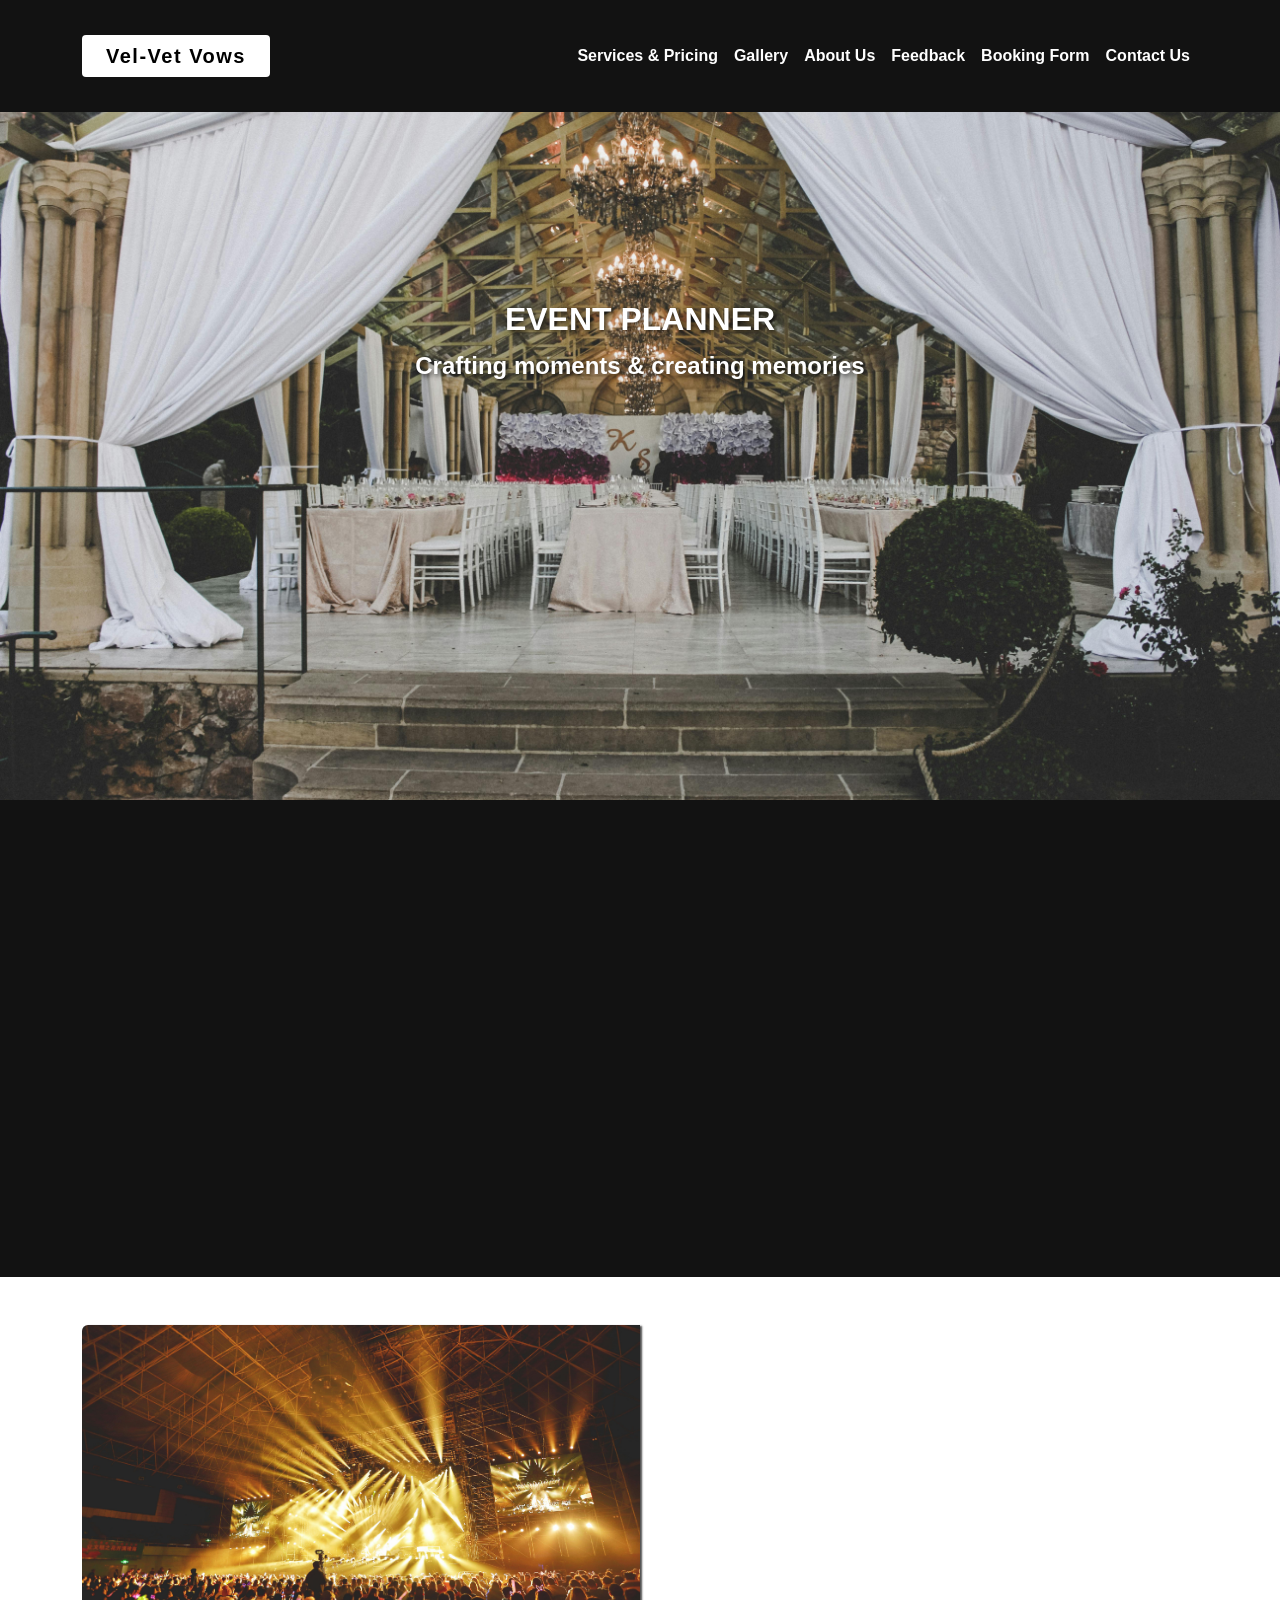
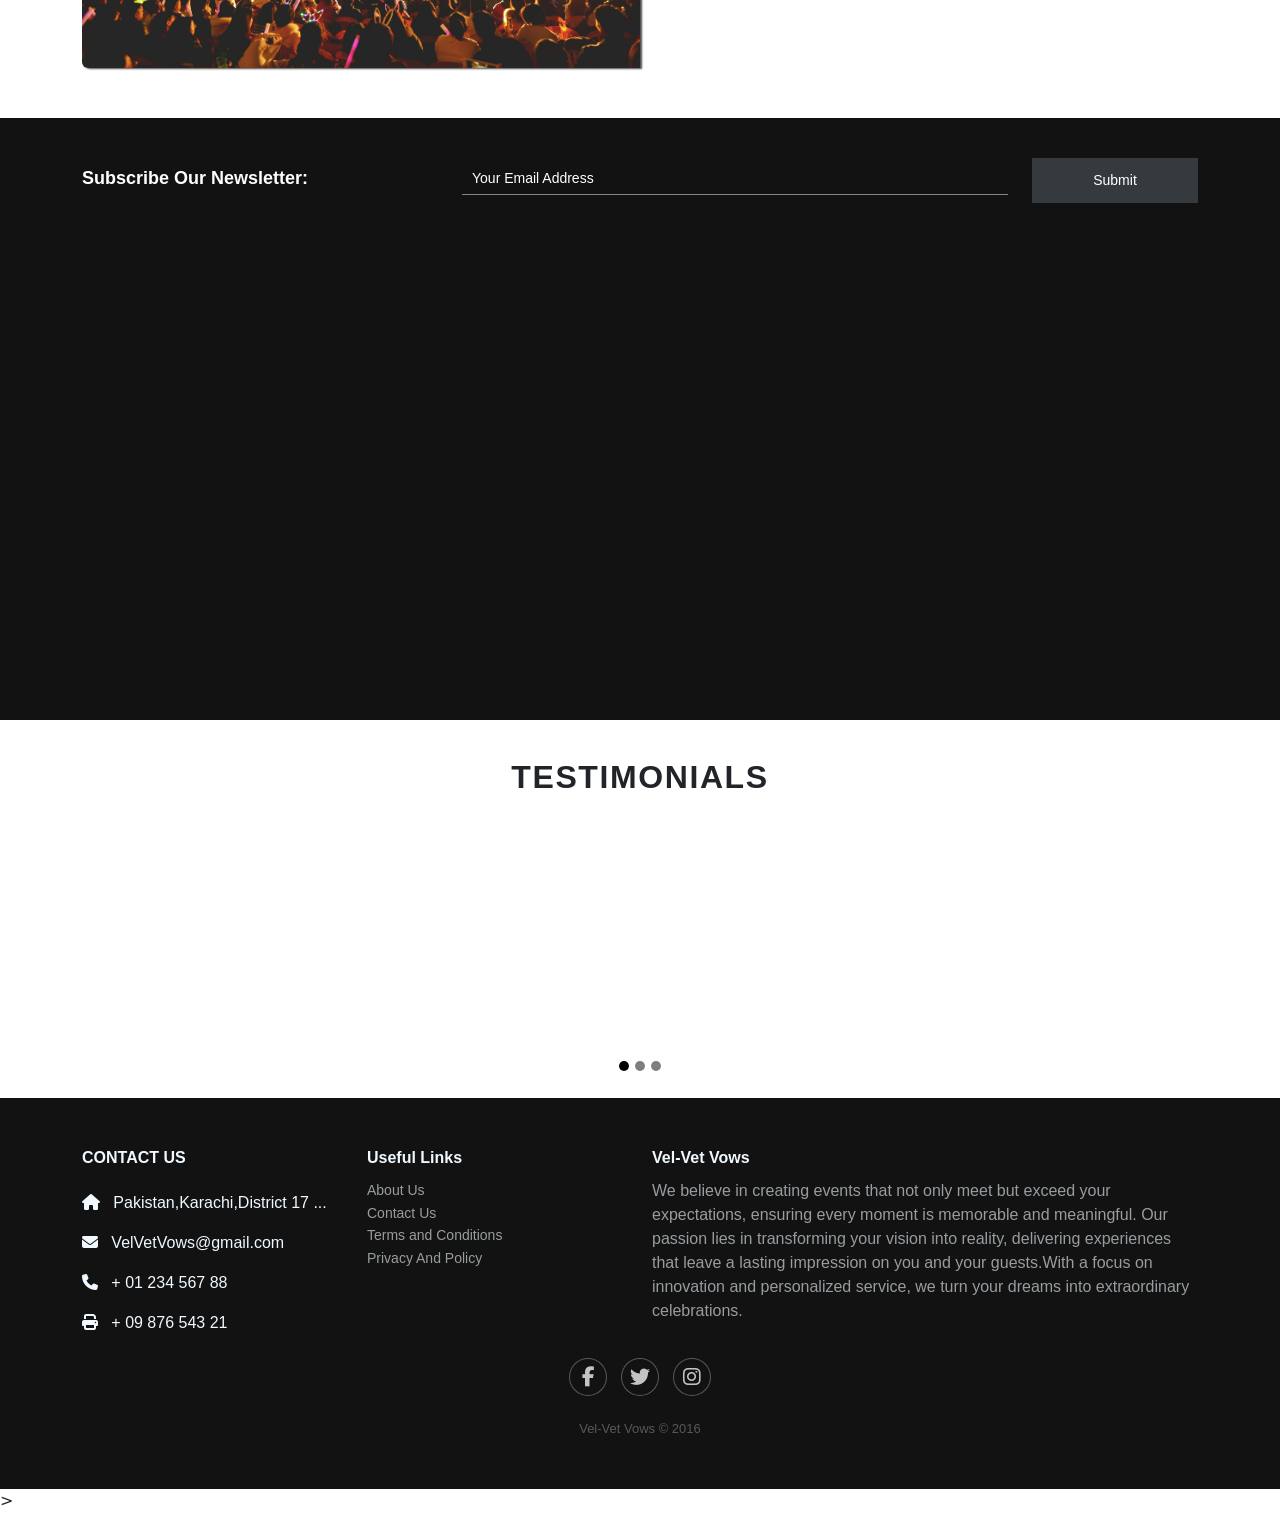
<file: index.html>
<!DOCTYPE html>
<html lang="en">
  <head>
    <meta charset="UTF-8" />
    <meta name="viewport" content="width=device-width, initial-scale=1.0" />
    <title>Event Management Website</title>
    <link
      href="https://cdn.jsdelivr.net/npm/bootstrap@5.3.0-alpha3/dist/css/bootstrap.min.css"
      rel="stylesheet"
    />
    <link
      rel="stylesheet"
      href="https://cdnjs.cloudflare.com/ajax/libs/font-awesome/6.7.2/css/all.min.css"
      integrity="sha512-Evv84Mr4kqVGRNSgIGL/F/aIDqQb7xQ2vcrdIwxfjThSH8CSR7PBEakCr51Ck+w+/U6swU2Im1vVX0SVk9ABhg=="
      crossorigin="anonymous"
      referrerpolicy="no-referrer"
    />
    <link href="https://unpkg.com/aos@2.3.1/dist/aos.css" rel="stylesheet" />
    <link rel="stylesheet" href="./index.css" />
  </head>
  <body>
    <!-- Navbar -->
    <nav class="navbar navbar-expand-lg fixed-top navbar-dark" style="background-color: #121212;">
      <div class="container">
        <a class="navbar-brand" href="/index.html">
          <div class="logo">Vel-Vet Vows</div>
        </a>
        <button
          class="navbar-toggler"
          type="button"
          data-bs-toggle="collapse"
          data-bs-target="#navbarNav"
          aria-controls="navbarNav"
          aria-expanded="false"
          aria-label="Toggle navigation"
        >
          <span class="navbar-toggler-icon"></span>
        </button>
        <div class="collapse navbar-collapse" id="navbarNav">
          <ul class="navbar-nav ms-auto">
            <li class="nav-item">
              <a class="nav-link" href="/Pages/service.html">Services & Pricing</a>
            </li>
            <li class="nav-item">
              <a class="nav-link" href="/Pages/gallery.html">Gallery</a>
            </li>
            <li>
              <a class="nav-link" href="/Pages/aboutus.html">About Us</a>
            </li>
            <li class="nav-item">
              <a class="nav-link" href="/Pages/feedback.html">Feedback</a>
            </li>
            <li class="nav-item">
              <a class="nav-link" href="/Pages/booking_form.html">Booking Form</a>
            </li>
            <li class="nav-item">
              <a class="nav-link" href="/Pages/contact.html">Contact Us</a>
            </li>
          </ul>
        </div>
      </div>
    </nav>
    
    <!-- Navbar -->
    <!-- Hero Section -->
    <div class="hero-section">
      <h1>EVENT PLANNER</h1>
      <p>Crafting moments & creating memories</p>
    </div>
    <!-- Hero Section -->
    <!-- Event Section -->
    <div class="event-section">
      <div class="container">
        <div class="row">
          <div data-aos="fade-up" data-aos-duration="2000" class="col-12">
            <h1 class="event-title">Don't Miss The Opportunity</h1>
            <p class="event-description">
              Explore the highlights of our spectacular events through our
              gallery. From breathtaking decor to <br />
              unforgettable moments, witness the creativity, passion, <br />
              and perfection we bring to every occasion. Let these glimpses
              inspire your next extraordinary celebration.
            </p>
            <a href="./Pages/gallery.html" class="btn event-button rounded-0"
              >Gallery</a
            >
          </div>
        </div>
      </div>
    </div>
    <!-- Event Section -->
    <!-- About Us -->
    <div class="container">
      <div class="card mb-3" style="max-width: 100%; border: 0px">
        <div class="row g-0">
          <div class="col-lg-6 col-md-12 col-12 gy-5">
            <img
              style="box-shadow: 2px 1px 2px rgba(0, 0, 0, 0.7)"
              src="./Pictures/pexels-teddy-2263410.jpg"
              class="img-fluid rounded-start"
              alt="..."
            />
          </div>
          <div
            data-aos="fade-up"
            data-aos-duration="2000"
            class="col-lg-6 col-md-12 col-12 gy-4"
          >
            <div class="card-body abouttext1">
              <h2 class="card-title" style="text-align: center; color: black">
                <b>Vel-Vet Vows</b>
              </h2>
              <p class="card-text" style="text-align: center; color: black">
                At Vel-Vet Vows, we are dedicated to making exceptional events
                accessible to everyone. Our mission is to help people celebrate
                their passions, no matter the occasion, location, or scale. We
                aim to redefine the traditional approach to event planning,
                bringing together elements of creativity, quality, and seamless
                execution. From intimate gatherings to grand celebrations, we
                focus on comfort, convenience, and the unique vision of every
                client.
                <a href="./Pages/aboutus.html" class="btn btn-dark aboutbtn1"
                  >READ MORE</a
                >
              </p>
            </div>
          </div>
        </div>
      </div>
    </div>
    <!-- About Us -->
    <!--  Subscribe  -->
    <div style="margin-top: 50px" class="subscribe">
      <div class="container">
        <div class="row">
          <div class="col-lg-4">
            <h4>Subscribe Our Newsletter:</h4>
          </div>
          <div class="col-lg-8">
            <form id="subscribe" action="" method="get">
              <div class="row">
                <div class="col-lg-9">
                  <fieldset style="color: black">
                    <input
                      name="email"
                      type="text"
                      id="email"
                      pattern="[^ @]*@[^ @]*"
                      placeholder="Your Email Address"
                      required=""
                    />
                  </fieldset>
                </div>
                <div class="col-lg-3">
                  <fieldset>
                    <button
                      type="submit"
                      id="form-submit"
                      class="main-dark-button"
                    >
                      Submit
                    </button>
                  </fieldset>
                </div>
              </div>
            </form>
          </div>
        </div>
      </div>
    </div>
    <!--  Subscribe  -->
    <!-- team -->
    <!-- <section class="team-section">
      <div class="container-fluid">
        <div class="row text-center justify-content-center">
          
          <h1 style="font-weight: 700; word-spacing: 1.5px" class="mb-4">
            MEET THE TEAM
          </h1>
          <p style="font-weight: 500; font-size: 1.3rem" class="mb-5">
            Work hard, Have fun, No drama
          </p>
          <div
            data-aos="fade-left"
            data-aos-duration="2000"
            class="col-lg-2 col-md-6 col-12 team-member"
          >
            <img src="./Pictures/tahir4-1.jpg" alt="Muhammad Tahir" />
            <h5>Muhammad Tahir</h5>
            <p>Manager</p>
          </div>
          <div
            data-aos="fade-left"
            data-aos-duration="2000"
            class="col-lg-2 col-md-6 col-12 team-member"
          >
            <img src="./Pictures/2.jpg" alt="Wajeeha Batool" />
            <h5>Wajeeha Batool</h5>
            <p>Marketing Manager</p>
          </div>
          <div
            data-aos="fade-left"
            data-aos-duration="2000"
            class="col-lg-2 col-md-6 col-12 team-member"
          >
            <img src="./Pictures/3.jpg" alt="Mariam Sohail" />
            <h5>Mariam Sohail</h5>
            <p>Event Manager</p>
          </div>
          <div
            data-aos="fade-left"
            data-aos-duration="2000"
            class="col-lg-2 col-md-6 col-12 team-member"
          >
            <img src="./Pictures/farwa2-1-1-580x780.jpg" alt="Farwa Allee" />
            <h5>Farwa Allee</h5>
            <p>Wedding Planner</p>
          </div>
          <div class="col-4"></div>
        </div>
      </div>
    </section> -->

    <!-- team -->
    <!-- Services Section -->
    <div class="event-section">
      <div class="container">
        <div class="row">
          <div data-aos="fade-up" data-aos-duration="2000" class="col-12">
            <h1 class="event-title">Experience Perfection</h1>
            <p class="event-description">
              Discover the wide range of services we offer to make your events
              truly unforgettable. <br />
              From meticulous planning and stunning decor to gourmet catering
              and top-tier entertainment, <br />
              we tailor every detail to create a seamless and memorable
              experience for you and your guests.
            </p>
            <a href="./Pages/service.html" class="btn event-button rounded-0"
              >Services</a
            >
          </div>
        </div>
      </div>
    </div>
    <!-- Services Section -->
    <!-- Testimonials -->
    <div
      id="testimonialCarousel"
      class="carousel slide"
      data-bs-ride="carousel"
      data-bs-interval="3000"
    >
      <h3 class="testimonial-heading">TESTIMONIALS</h3>
      <div class="carousel-inner">
        <div class="carousel-item active">
          <div data-aos="fade-up" data-aos-duration="2000" class="testimonial">
            <p>
              "As an entrepreneur who has hosted many corporate events, I can
              confidently say Vel-vet Vows exceeded my expectations during my
              daughter’s engagement. Tahir Malik’s dedication and the team’s
              innovative ideas left everyone in awe. From the stunning stage to
              the perfect music selection, everything was on point."
            </p>
            <h5>SYED AZAM ABBAS</h5>
          </div>
        </div>
        <div class="carousel-item">
          <div data-aos="fade-up" data-aos-duration="2000" class="testimonial">
            <p>
              "I am a businessman by profession who is actively involved in
              politics. Tahir Malik at Vel-Vet Vows made my wedding event not
              only successful but also even memorable. I am glad I have a friend
              like him and I publicly endorse his company as the best event
              planning firm in Pakistan. They were superb in organizing the
              Mehndi ceremony."
            </p>
            <h5>ALI RAZA</h5>
          </div>
        </div>
        <div class="carousel-item">
          <div data-aos="fade-up" data-aos-duration="2000" class="testimonial">
            <p>
              "I am a doctor by profession and have attended countless events,
              but my son’s wedding, organized by Vel-vet Vows, stands out as
              exceptional. Tahir Malik and his team ensured every detail was
              flawless, from the decor to the catering. I’m grateful for their
              professionalism and creativity, which turned the event into a
              dream come true."
            </p>
            <h5>SARA KHAN</h5>
          </div>
        </div>
      </div>
      <div class="carousel-indicators">
        <button
          type="button"
          data-bs-target="#testimonialCarousel"
          data-bs-slide-to="0"
          class="active"
          aria-current="true"
          aria-label="Slide 1"
        ></button>
        <button
          type="button"
          data-bs-target="#testimonialCarousel"
          data-bs-slide-to="1"
          aria-label="Slide 2"
        ></button>
        <button
          type="button"
          data-bs-target="#testimonialCarousel"
          data-bs-slide-to="2"
          aria-label="Slide 3"
        ></button>
      </div>
    </div>
    <!-- Testimonials -->
    <!-- Footer Start -->
    <div class="footer-dark">
      <footer>
        <div class="container">
          <div class="row">
            <div class="col-sm-6 col-md-3 item">
              <h3 class="text-uppercase mb-4 font-weight-bold">Contact US</h3>
              <p>
                <i class="fas fa-home mr-3"></i> &nbsp;
                Pakistan,Karachi,District 17 ...
              </p>
              <p>
                <i class="fas fa-envelope mr-3"></i> &nbsp; VelVetVows@gmail.com
              </p>
              <p><i class="fas fa-phone mr-3"></i> &nbsp; + 01 234 567 88</p>
              <p><i class="fas fa-print mr-3"></i> &nbsp; + 09 876 543 21</p>
            </div>
            <div class="col-sm-6 col-md-3 item">
              <h3>Useful Links</h3>
              <ul>
                <li><a href="/Pages/aboutus.html">About Us</a></li>
                <li>
                  <a href="/Pages/contact.html">Contact Us</a>
                </li>
                <li><a href="#">Terms and Conditions</a></li>
                <li><a href="#">Privacy And Policy</a></li>
              </ul>
            </div>
            <div class="col-md-6 item text">
              <h3>Vel-Vet Vows</h3>
              <p>
                We believe in creating events that not only meet but exceed your
                expectations, ensuring every moment is memorable and meaningful.
                Our passion lies in transforming your vision into reality,
                delivering experiences that leave a lasting impression on you
                and your guests.With a focus on innovation and personalized
                service, we turn your dreams into extraordinary celebrations.
              </p>
            </div>
          </div>
          <div class="col item social">
            <a href="https://www.facebook.com/" target="_blank"
              ><i class="fab fa-facebook-f"></i></a
            ><a href="https://twitter.com/" target="_blank"
              ><i class="fab fa-twitter"></i></a
            ><a href="https://www.instagram.com/" target="_blank"
              ><i class="fab fa-instagram"></i
            ></a>
          </div>
          <p class="copyright">Vel-Vet Vows © 2016</p>
        </div>
      </footer>
    </div>
    <!-- Footer Start -->
    <script src="./index.js"></script>
    <script src="https://cdn.jsdelivr.net/npm/bootstrap@5.3.0-alpha1/dist/js/bootstrap.bundle.min.js"></script>
    >
    <script src="https://unpkg.com/aos@2.3.1/dist/aos.js"></script>
    <script>
      AOS.init();
    </script>
  </body>
</html>
</file>
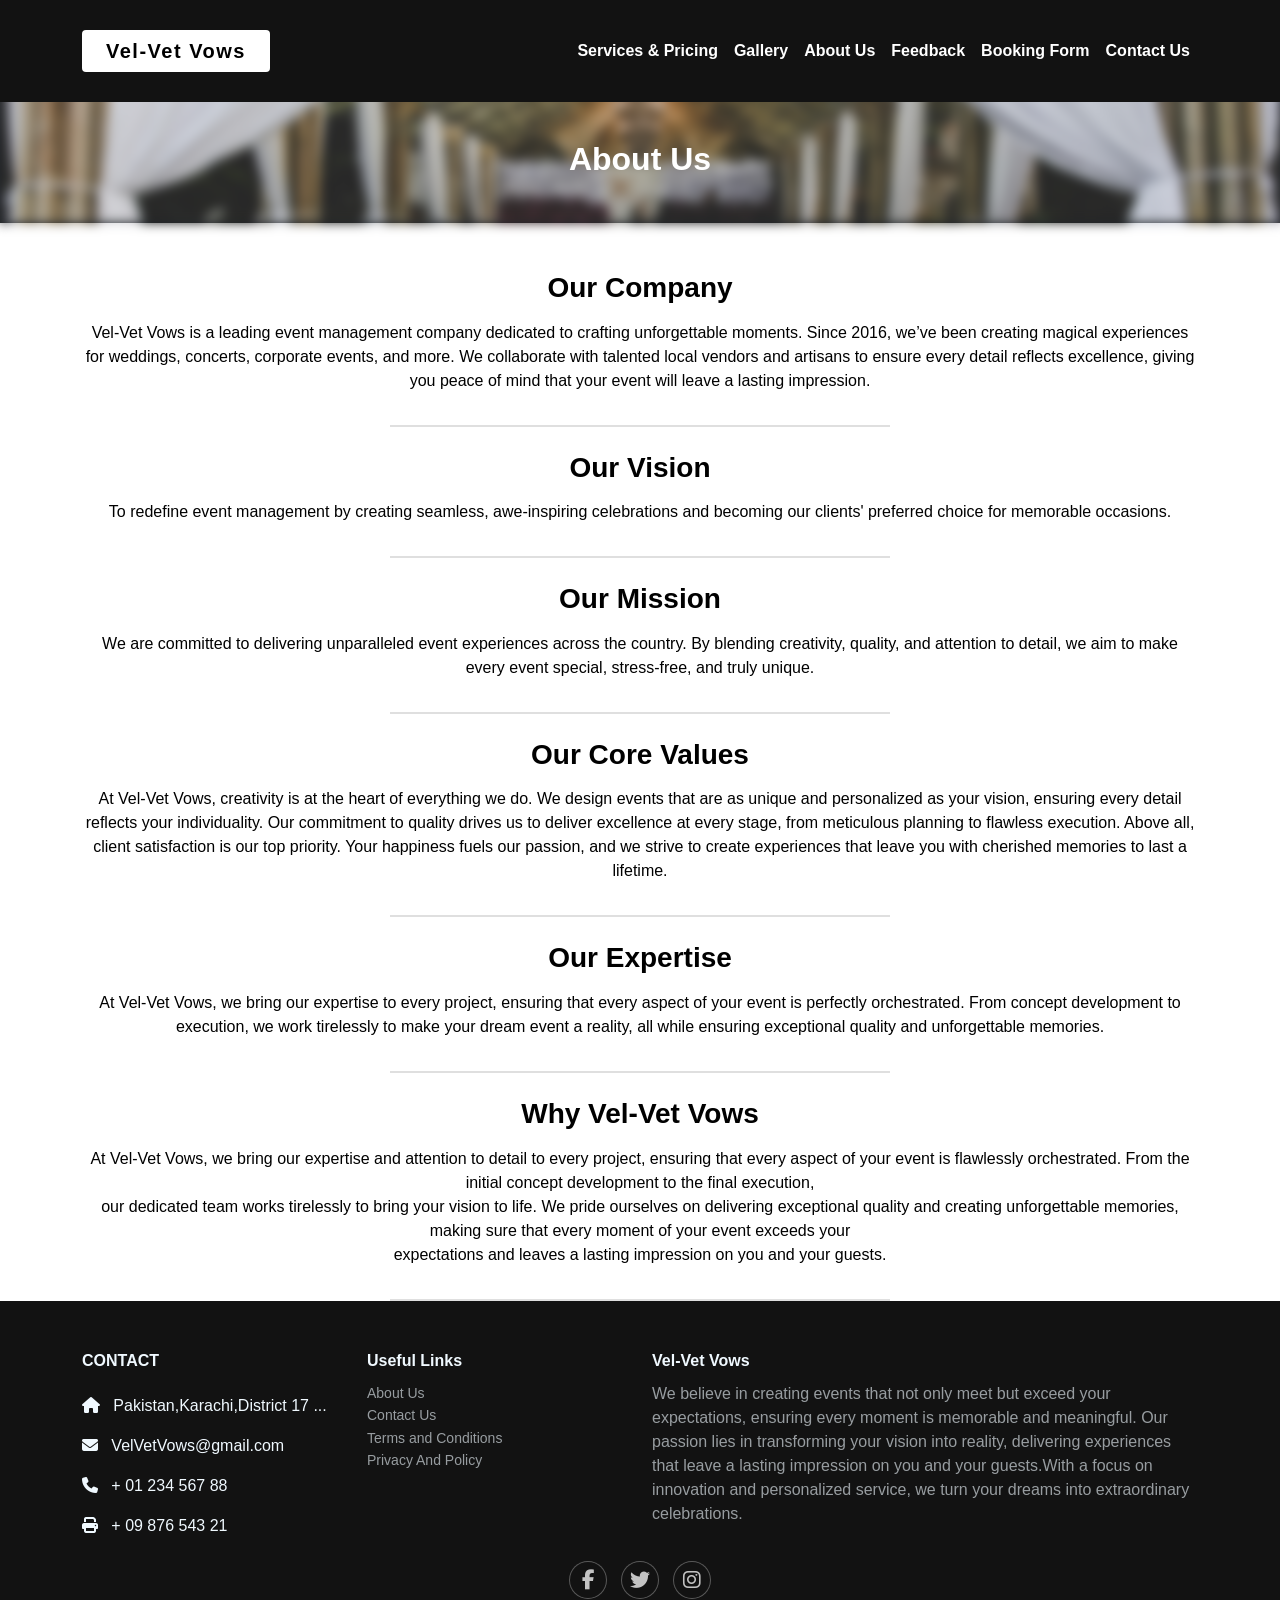
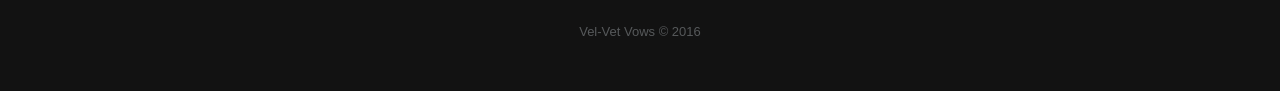
<file: Pages/aboutus.html>
<!DOCTYPE html>
<html lang="en">
  <head>
    <meta charset="UTF-8" />
    <meta name="viewport" content="width=device-width, initial-scale=1.0" />
    <title>Event Management Website</title>
    <link
      href="https://cdn.jsdelivr.net/npm/bootstrap@5.3.0-alpha3/dist/css/bootstrap.min.css"
      rel="stylesheet"
    />
    <link
      rel="stylesheet"
      href="https://cdnjs.cloudflare.com/ajax/libs/font-awesome/6.7.2/css/all.min.css"
      integrity="sha512-Evv84Mr4kqVGRNSgIGL/F/aIDqQb7xQ2vcrdIwxfjThSH8CSR7PBEakCr51Ck+w+/U6swU2Im1vVX0SVk9ABhg=="
      crossorigin="anonymous"
      referrerpolicy="no-referrer"
    />
    <link rel="stylesheet" href="/other_page_css/aboutus.css" />
  </head>
  <body>
    <!-- Navbar -->
    <nav class="navbar navbar-expand-lg fixed-top navbar-dark" style="background-color: #121212;">
      <div class="container">
        <a class="navbar-brand" href="/index.html">
          <div class="logo">Vel-Vet Vows</div>
        </a>
        <button
          class="navbar-toggler"
          type="button"
          data-bs-toggle="collapse"
          data-bs-target="#navbarNav"
          aria-controls="navbarNav"
          aria-expanded="false"
          aria-label="Toggle navigation"
        >
          <span class="navbar-toggler-icon"></span>
        </button>
        <div class="collapse navbar-collapse" id="navbarNav">
          <ul class="navbar-nav ms-auto">
            <li class="nav-item">
              <a class="nav-link" href="/Pages/service.html">Services & Pricing</a>
            </li>
            <li class="nav-item">
              <a class="nav-link" href="/Pages/gallery.html">Gallery</a>
            </li>
            <li class="nav-item">
              <a class="nav-link" href="/Pages/aboutus.html">About Us</a>
            </li>
            <li class="nav-item">
              <a class="nav-link" href="/Pages/feedback.html">Feedback</a>
            </li>
            <li class="nav-item">
              <a class="nav-link" href="/Pages/booking_form.html">Booking Form</a>
            </li>
            <li class="nav-item">
              <a class="nav-link" href="/Pages/contact.html">Contact Us</a>
            </li>
          </ul>
        </div>
      </div>
    </nav>
    
    <!---ABOUT HEADING AND BACKGROUND PIC START-->
    <div class="bg-dark text-white" style="margin-top: 73px">
      <img
        style="height: 150px; width: 100%; object-fit: cover; filter: blur(6px)"
        class="rounded-0"
        src="/Pictures/pexels-philpembani-2099021.jpg"
        alt="Card image"
      />
      <div class="card-img-overlay">
        <h2
          style="color: white; text-align: center; margin-top: 140px"
          class="card-title"
        >
          <b>About Us</b>
        </h2>
      </div>
    </div>
    <!---ABOUT HEADING AND BACKGROUND PIC END-->
    <!--CONTENT START-->
    <!-- 1 -->
    <div style="cursor: auto" class="container">
      <div class="row">
        <div class="col-12 gy-5" style="color: black; text-align: center">
          <h3><b>Our Company</b></h3>
        </div>
      </div>
      <div class="row">
        <div
          class="col-12 gy-2"
          style="color: black; text-align: center; font-size: 16px"
        >
          <p>
            Vel-Vet Vows is a leading event management company dedicated to
            crafting unforgettable moments. Since 2016, we’ve been creating
            magical experiences for weddings, concerts, corporate events, and
            more. We collaborate with talented local vendors and artisans to
            ensure every detail reflects excellence, giving you peace of mind
            that your event will leave a lasting impression.
          </p>
        </div>
      </div>
      <div class="container">
        <div class="row">
          <div class="col-12">
            <hr class="mt-3 bottomline1" />
          </div>
        </div>
      </div>
      <!-- 1 -->
      <!-- 2 -->
      <div class="row">
        <div class="col-12 gy-4" style="color: black; text-align: center">
          <h3><b>Our Vision</b></h3>
        </div>
      </div>
      <div class="row">
        <div
          class="col-12 gy-2"
          style="color: black; text-align: center; font-size: 16px"
        >
          <p>
            To redefine event management by creating seamless, awe-inspiring
            celebrations and becoming our clients' preferred choice for
            memorable occasions.
          </p>
        </div>
      </div>
      <div class="container">
        <div class="row">
          <div class="col-12">
            <hr class="mt-3 bottomline1" />
          </div>
        </div>
      </div>
      <!-- 2 -->
      <!-- 3 -->
      <div class="row">
        <div class="col-12 gy-4" style="color: black; text-align: center">
          <h3><b>Our Mission</b></h3>
        </div>
      </div>
      <div class="row">
        <div
          class="col-12 gy-2"
          style="color: black; text-align: center; font-size: 16px"
        >
          <p>
            We are committed to delivering unparalleled event experiences across
            the country. By blending creativity, quality, and attention to
            detail, we aim to make every event special, stress-free, and truly
            unique.
          </p>
        </div>
      </div>
      <div class="container">
        <div class="row">
          <div class="col-12">
            <hr class="mt-3 bottomline1" />
          </div>
        </div>
      </div>
      <!-- 3 -->
      <!-- 4 -->
      <div class="row">
        <div class="col-12 gy-4" style="color: black; text-align: center">
          <h3><b>Our Core Values</b></h3>
        </div>
      </div>
      <div class="row">
        <div
          class="col-12 gy-2"
          style="color: black; text-align: center; font-size: 16px"
        >
          <p>
            At Vel-Vet Vows, creativity is at the heart of everything we do. We
            design events that are as unique and personalized as your vision,
            ensuring every detail reflects your individuality. Our commitment to
            quality drives us to deliver excellence at every stage, from
            meticulous planning to flawless execution. Above all, client
            satisfaction is our top priority. Your happiness fuels our passion,
            and we strive to create experiences that leave you with cherished
            memories to last a lifetime.
          </p>
        </div>
      </div>
      <div class="container">
        <div class="row">
          <div class="col-12">
            <hr class="mt-3 bottomline1" />
          </div>
        </div>
      </div>
      <!-- 4 -->
      <div class="row">
        <div class="col-12 gy-4" style="color: black; text-align: center">
          <h3><b>Our Expertise</b></h3>
        </div>
      </div>
      <div class="row">
        <div
          class="col-12 gy-2"
          style="color: black; text-align: center; font-size: 16px"
        >
          <p>
            At Vel-Vet Vows, we bring our expertise to every project, ensuring
            that every aspect of your event is perfectly orchestrated. From
            concept development to execution, we work tirelessly to make your
            dream event a reality, all while ensuring exceptional quality and
            unforgettable memories.
          </p>
        </div>
      </div>
      <div class="container">
        <div class="row">
          <div class="col-12">
            <hr class="mt-3 bottomline1" />
          </div>
        </div>
      </div>
      <!---4-->
      <!-- 5 -->
      <div class="row">
        <div class="col-12 gy-4" style="color: black; text-align: center">
          <h3><b>Why Vel-Vet Vows</b></h3>
        </div>
      </div>
      <div class="row">
        <div
          class="col-12 gy-2"
          style="color: black; text-align: center; font-size: 16px"
        >
          <p>
            At Vel-Vet Vows, we bring our expertise and attention to detail to
            every project, ensuring that every aspect of your event is
            flawlessly orchestrated. From the initial concept development to the
            final execution, <br />
            our dedicated team works tirelessly to bring your vision to life. We
            pride ourselves on delivering exceptional quality and creating
            unforgettable memories, making sure that every moment of your event
            exceeds your <br />
            expectations and leaves a lasting impression on you and your guests.
          </p>
        </div>
      </div>
      <div class="container">
        <div class="row">
          <div class="col-12">
            <hr class="mt-3 bottomline1" />
          </div>
        </div>
      </div>
      <!-- 5 -->
    </div>
    <!--CONTENT END-->
    <!-- Footer Start -->
    <div class="footer-dark">
      <footer>
        <div
          data-aos="fade-down"
          data-aos-easing="linear"
          data-aos-duration="1500"
          class="container"
        >
          <div class="row">
            <div class="col-sm-6 col-md-3 item">
              <h3 class="text-uppercase mb-4 font-weight-bold">Contact</h3>
              <p>
                <i class="fas fa-home mr-3"></i> &nbsp;
                Pakistan,Karachi,District 17 ...
              </p>
              <p>
                <i class="fas fa-envelope mr-3"></i> &nbsp; VelVetVows@gmail.com
              </p>
              <p><i class="fas fa-phone mr-3"></i> &nbsp; + 01 234 567 88</p>
              <p><i class="fas fa-print mr-3"></i> &nbsp; + 09 876 543 21</p>
            </div>
            <div class="col-sm-6 col-md-3 item">
              <h3>Useful Links</h3>
              <ul>
                <li><a href="/Pages/aboutus.html">About Us</a></li>
                <li>
                  <a href="/Pages/contact.html">Contact Us</a>
                </li>
                <li><a href="#">Terms and Conditions</a></li>
                <li><a href="#">Privacy And Policy</a></li>
              </ul>
            </div>
            <div class="col-md-6 item text">
              <h3>Vel-Vet Vows</h3>
              <p>
                We believe in creating events that not only meet but exceed your
                expectations, ensuring every moment is memorable and meaningful.
                Our passion lies in transforming your vision into reality,
                delivering experiences that leave a lasting impression on you
                and your guests.With a focus on innovation and personalized
                service, we turn your dreams into extraordinary celebrations.
              </p>
            </div>
          </div>
          <div class="col item social">
            <a href="https://www.facebook.com/" target="_blank"
              ><i class="fab fa-facebook-f"></i></a
            ><a href="https://twitter.com/" target="_blank"
              ><i class="fab fa-twitter"></i></a
            ><a href="https://www.instagram.com/" target="_blank"
              ><i class="fab fa-instagram"></i
            ></a>
          </div>
          <p class="copyright">Vel-Vet Vows © 2016</p>
        </div>
      </footer>
    </div>
    <script src="https://cdn.jsdelivr.net/npm/bootstrap@5.3.0-alpha1/dist/js/bootstrap.bundle.min.js"></script>
  </body>
</html>
</file>
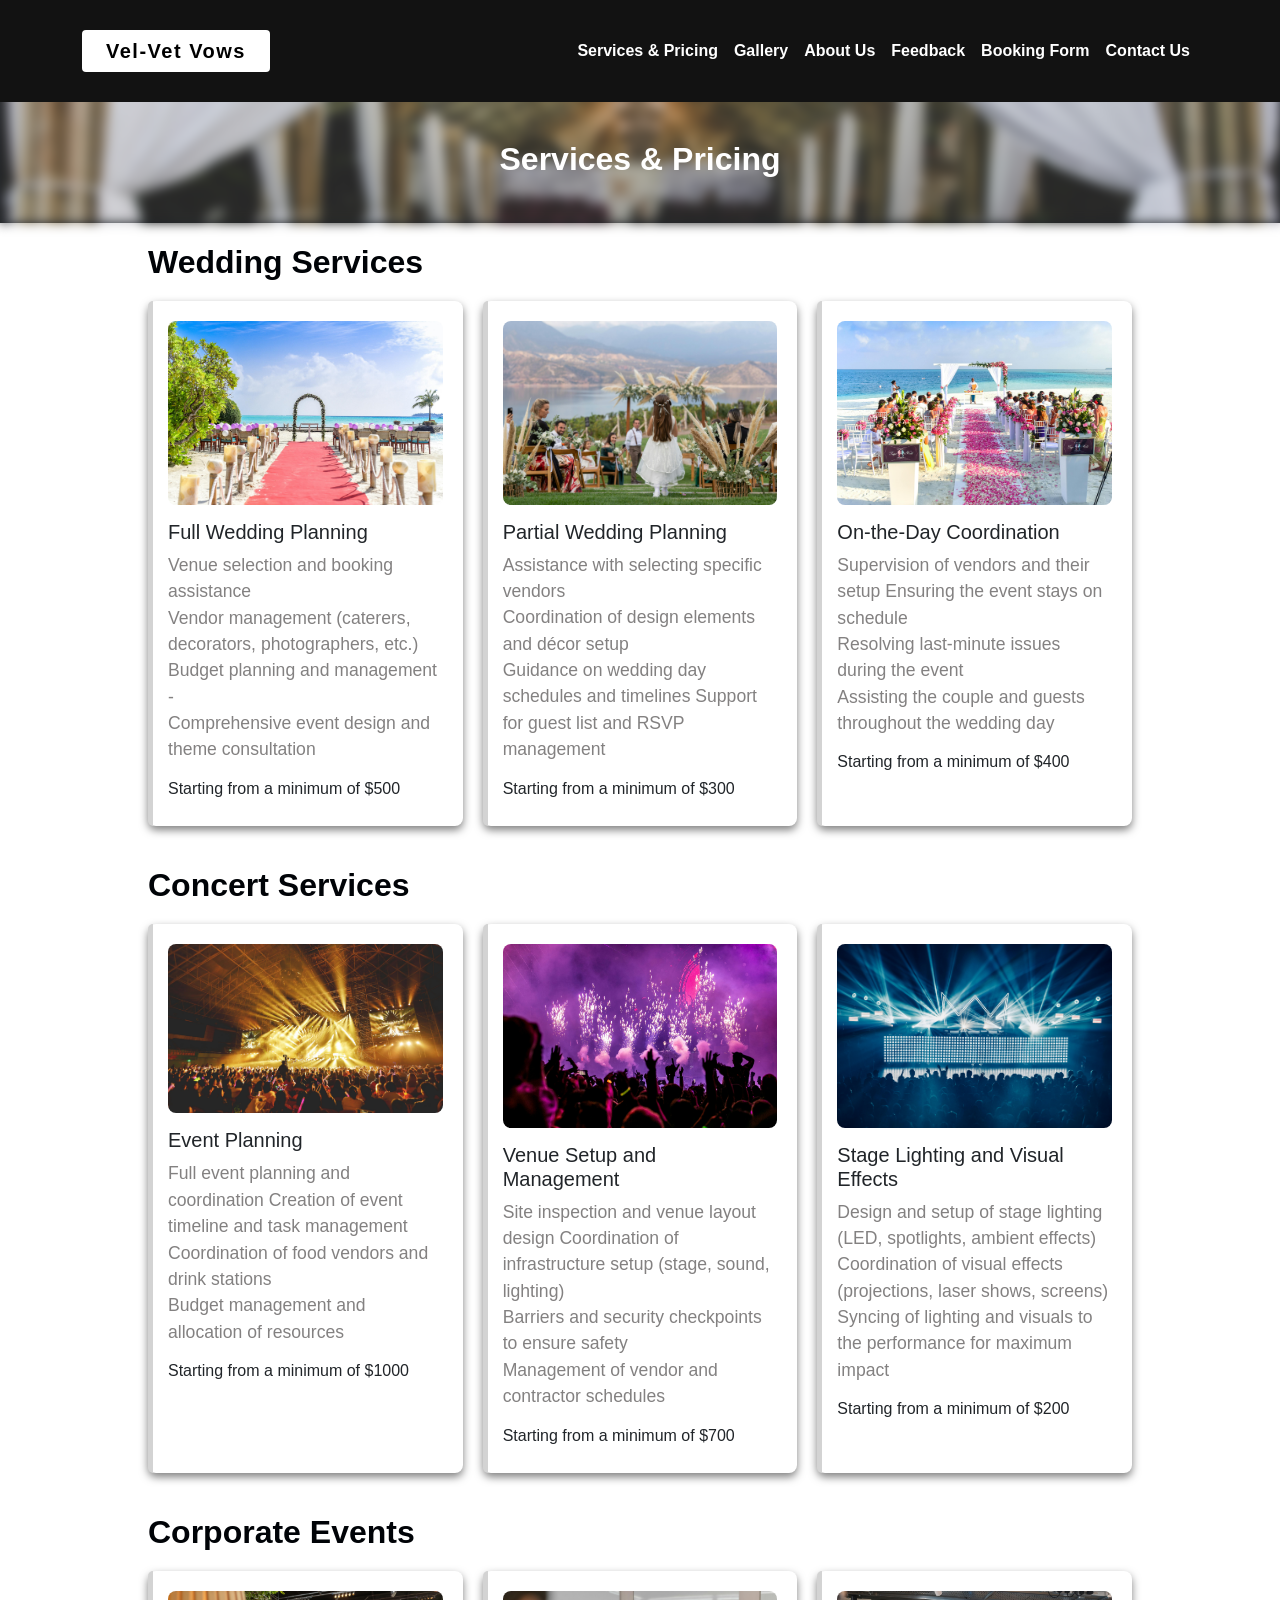
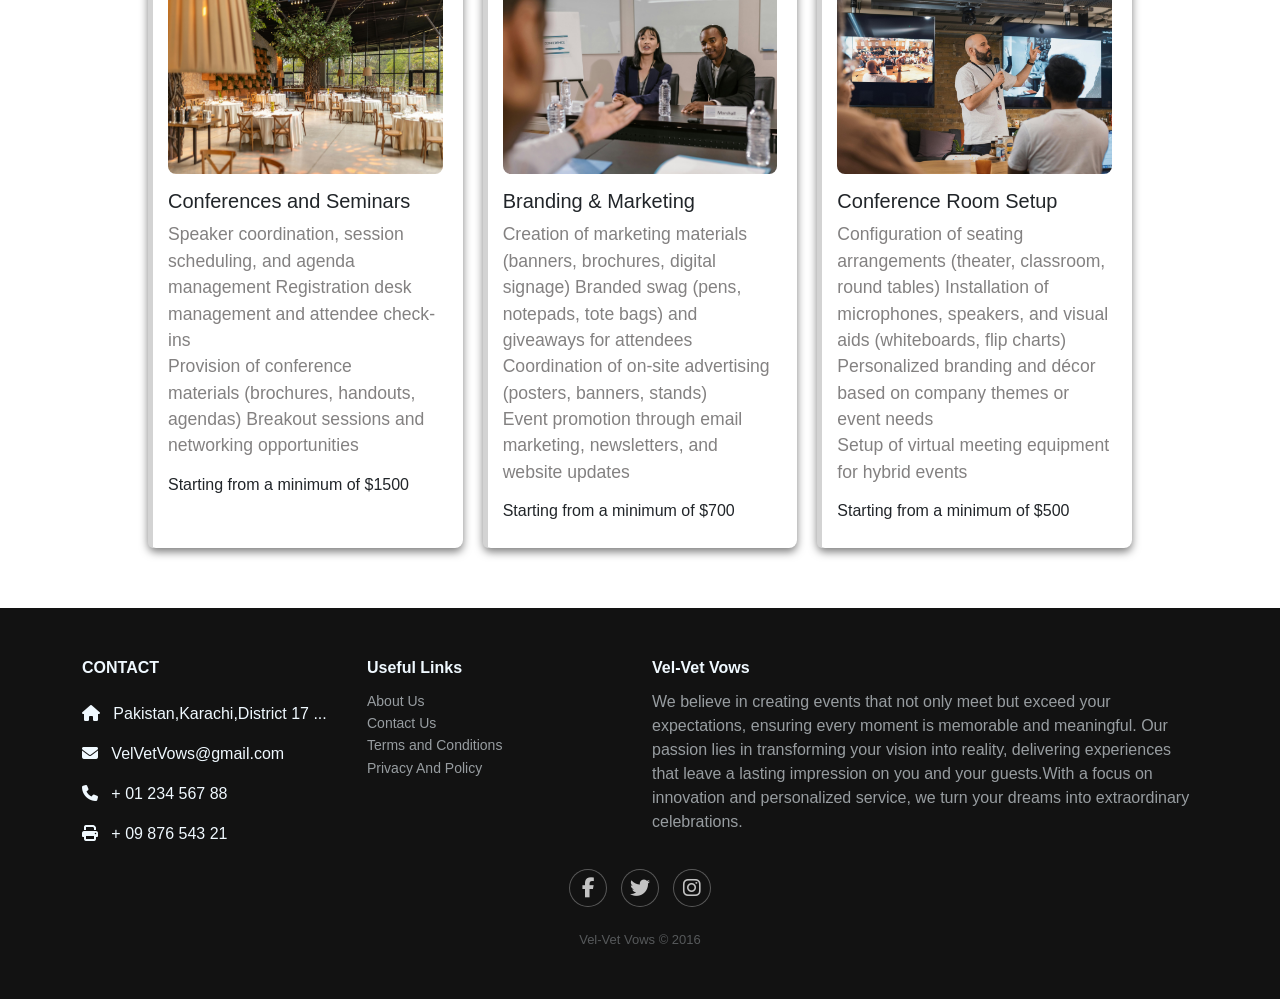
<file: Pages/service.html>
<!DOCTYPE html>
<html lang="en">
  <head>
    <meta charset="UTF-8" />
    <meta name="viewport" content="width=device-width, initial-scale=1.0" />
    <title>Event Management Website</title>
    <link
      href="https://cdn.jsdelivr.net/npm/bootstrap@5.3.0-alpha3/dist/css/bootstrap.min.css"
      rel="stylesheet"
    />
    <link
      rel="stylesheet"
      href="https://cdnjs.cloudflare.com/ajax/libs/font-awesome/6.7.2/css/all.min.css"
      integrity="sha512-Evv84Mr4kqVGRNSgIGL/F/aIDqQb7xQ2vcrdIwxfjThSH8CSR7PBEakCr51Ck+w+/U6swU2Im1vVX0SVk9ABhg=="
      crossorigin="anonymous"
      referrerpolicy="no-referrer"
    />
    <link rel="stylesheet" href="/other_page_css/service.css" />
  </head>
  <body>
    <!-- Navbar -->
    <nav class="navbar navbar-expand-lg fixed-top navbar-dark" style="background-color: #121212;">
      <div class="container">
        <a class="navbar-brand" href="/index.html">
          <div class="logo">Vel-Vet Vows</div>
        </a>
        <button
          class="navbar-toggler"
          type="button"
          data-bs-toggle="collapse"
          data-bs-target="#navbarNav"
          aria-controls="navbarNav"
          aria-expanded="false"
          aria-label="Toggle navigation"
        >
          <span class="navbar-toggler-icon"></span>
        </button>
        <div class="collapse navbar-collapse" id="navbarNav">
          <ul class="navbar-nav ms-auto">
            <li class="nav-item">
              <a class="nav-link" href="/Pages/service.html">Services & Pricing</a>
            </li>
            <li class="nav-item">
              <a class="nav-link" href="/Pages/gallery.html">Gallery</a>
            </li>
            <li class="nav-item">
              <a class="nav-link" href="/Pages/aboutus.html">About Us</a>
            </li>
            <li class="nav-item">
              <a class="nav-link" href="/Pages/feedback.html">Feedback</a>
            </li>
            <li class="nav-item">
              <a class="nav-link" href="/Pages/booking_form.html">Booking Form</a>
            </li>
            <li class="nav-item">
              <a class="nav-link" href="/Pages/contact.html">Contact Us</a>
            </li>
          </ul>
        </div>
      </div>
    </nav>
    
    <!-- Navbar -->
    <!---ABOUT HEADING AND BACKGROUND PIC START-->
    <div class="bg-dark text-white" style="margin-top: 73px">
      <img
        style="height: 150px; width: 100%; object-fit: cover; filter: blur(6px)"
        class="rounded-0"
        src="/Pictures/pexels-philpembani-2099021.jpg"
        alt="Card image"
      />
      <div class="card-img-overlay">
        <h2
          style="color: white; text-align: center; margin-top: 140px"
          class="card-title"
        >
          <b>Services & Pricing</b>
        </h2>
      </div>
    </div>
    <!---ABOUT HEADING AND BACKGROUND PIC END-->
    <div class="pr">
      <!-- <h1 style="text-align: center; font-weight: 700;" class="title">Event Management Services</h1> -->

      <div class="events-section">
        <h2
          style="
            font-weight: bolder;
            font-family: 'Franklin Gothic Medium', 'Arial Narrow', Arial,
              sans-serif;
          "
        >
          Wedding Services
        </h2>
        <div class="event-row">
          <div class="event-card">
            <div class="event-strip"></div>
            <img src="/Pictures/pexels-asadphoto-169211.jpg" alt="" />
            <h5>Full Wedding Planning</h5>
            <p>
              Venue selection and booking assistance <br />
              Vendor management (caterers, decorators, photographers, etc.)
              Budget planning and management - <br />
              Comprehensive event design and theme consultation
            </p>
            <h6>Starting from a minimum of $500</h6>
          </div>
          <div class="event-card">
            <div class="event-strip"></div>
            <img
              src="/Pictures/pexels-lilen-diaz-1025474869-27068638.jpg"
              alt=""
            />
            <h5>Partial Wedding Planning</h5>
            <p>
              Assistance with selecting specific vendors <br />
              Coordination of design elements and décor setup <br />
              Guidance on wedding day schedules and timelines Support for guest
              list and RSVP management
            </p>
            <h6>Starting from a minimum of $300</h6>
          </div>
          <div class="event-card">
            <div class="event-strip"></div>
            <img src="/Pictures/pexels-asadphoto-169198.jpg" alt="" />
            <h5>On-the-Day Coordination</h5>
            <p>
              Supervision of vendors and their setup Ensuring the event stays on
              schedule <br />
              Resolving last-minute issues during the event <br />
              Assisting the couple and guests throughout the wedding day
            </p>
            <h6>Starting from a minimum of $400</h6>
          </div>
        </div>
      </div>

      <div class="events-section">
        <h2
          style="
            font-weight: bolder;
            font-family: 'Franklin Gothic Medium', 'Arial Narrow', Arial,
              sans-serif;
          "
        >
          Concert Services
        </h2>
        <div class="event-row">
          <div class="event-card">
            <div class="event-strip"></div>
            <img src="/Pictures/pexels-teddy-2263410.jpg" alt="" />
            <h5>Event Planning</h5>
            <p>
              Full event planning and coordination Creation of event timeline
              and task management <br />
              Coordination of food vendors and drink stations<br />
              Budget management and allocation of resources
            </p>
            <h6>Starting from a minimum of $1000</h6>
          </div>
          <div class="event-card">
            <div class="event-strip"></div>
            <img src="/Pictures/pexels-wendywei-1190298.jpg" alt="" />
            <h5>Venue Setup and Management</h5>
            <p>
              Site inspection and venue layout design Coordination of
              infrastructure setup (stage, sound, lighting) <br />
              Barriers and security checkpoints to ensure safety <br />
              Management of vendor and contractor schedules
            </p>
            <h6>Starting from a minimum of $700</h6>
          </div>
          <div class="event-card">
            <div class="event-strip"></div>
            <img src="/Pictures/pexels-wendywei-1677710.jpg" alt="" />
            <h5>Stage Lighting and Visual Effects</h5>
            <p>
              Design and setup of stage lighting (LED, spotlights, ambient
              effects) <br />
              Coordination of visual effects <br />
              (projections, laser shows, screens) Syncing of lighting and
              visuals to the performance for maximum impact
            </p>
            <h6>Starting from a minimum of $200</h6>
          </div>
        </div>
      </div>

      <div class="events-section">
        <h2
          style="
            font-weight: bolder;
            font-family: 'Franklin Gothic Medium', 'Arial Narrow', Arial,
              sans-serif;
          "
        >
          Corporate Events
        </h2>
        <div class="event-row">
          <div class="event-card">
            <div class="event-strip"></div>
            <img
              src="/Pictures/pexels-bertellifotografia-17057017.jpg"
              alt=""
            />
            <h5>Conferences and Seminars</h5>
            <p>
              Speaker coordination, session scheduling, and agenda management
              Registration desk management and attendee check-ins <br />
              Provision of conference <br />
              materials (brochures, handouts, agendas) Breakout sessions and
              networking opportunities
            </p>
            <h6>Starting from a minimum of $1500</h6>
          </div>
          <div class="event-card">
            <div class="event-strip"></div>
            <img src="/Pictures/pexels-rdne-7648508.jpg" alt="" />
            <h5>Branding & Marketing</h5>
            <p>
              Creation of marketing materials (banners, brochures, digital
              signage) Branded swag (pens, notepads, tote bags) and giveaways
              for attendees <br />
              Coordination of on-site advertising (posters, banners, stands)
              <br />
              Event promotion through email marketing, newsletters, and website
              updates
            </p>
            <h6>Starting from a minimum of $700</h6>
          </div>
          <div class="event-card">
            <div class="event-strip"></div>
            <img
              src="/Pictures/pexels-bertellifotografia-29284269.jpg"
              alt=""
            />
            <h5>Conference Room Setup</h5>
            <p>
              Configuration of seating arrangements (theater, classroom, round
              tables) Installation of microphones, speakers, and visual aids
              (whiteboards, flip charts) <br />
              Personalized branding and décor based on company themes or event
              needs <br />
              Setup of virtual meeting equipment for hybrid events
            </p>
            <h6>Starting from a minimum of $500</h6>
          </div>
        </div>
      </div>
    </div>

    <!-- Footer Start -->
    <div class="footer-dark">
      <footer>
        <div
          data-aos="fade-down"
          data-aos-easing="linear"
          data-aos-duration="1500"
          class="container"
        >
          <div class="row">
            <div class="col-sm-6 col-md-3 item">
              <h3 class="text-uppercase mb-4 font-weight-bold">Contact</h3>
              <p>
                <i class="fas fa-home mr-3"></i> &nbsp;
                Pakistan,Karachi,District 17 ...
              </p>
              <p>
                <i class="fas fa-envelope mr-3"></i> &nbsp; VelVetVows@gmail.com
              </p>
              <p><i class="fas fa-phone mr-3"></i> &nbsp; + 01 234 567 88</p>
              <p><i class="fas fa-print mr-3"></i> &nbsp; + 09 876 543 21</p>
            </div>
            <div class="col-sm-6 col-md-3 item">
              <h3>Useful Links</h3>
              <ul>
                <li><a href="/Pages/aboutus.html">About Us</a></li>
                <li>
                  <a href="/Pages/contact.html">Contact Us</a>
                </li>
                <li><a href="#">Terms and Conditions</a></li>
                <li><a href="#">Privacy And Policy</a></li>
              </ul>
            </div>
            <div class="col-md-6 item text">
              <h3>Vel-Vet Vows</h3>
              <p>
                We believe in creating events that not only meet but exceed your
                expectations, ensuring every moment is memorable and meaningful.
                Our passion lies in transforming your vision into reality,
                delivering experiences that leave a lasting impression on you
                and your guests.With a focus on innovation and personalized
                service, we turn your dreams into extraordinary celebrations.
              </p>
            </div>
          </div>
          <div class="col item social">
            <a href="https://www.facebook.com/" target="_blank"
              ><i class="fab fa-facebook-f"></i></a
            ><a href="https://twitter.com/" target="_blank"
              ><i class="fab fa-twitter"></i></a
            ><a href="https://www.instagram.com/" target="_blank"
              ><i class="fab fa-instagram"></i
            ></a>
          </div>
          <p class="copyright">Vel-Vet Vows © 2016</p>
        </div>
      </footer>
    </div>
  </body>
</html>
</file>
<file: index.css>
/* universal selector */
* {
  margin: 0px;
  padding: 0px;
  box-sizing: border-box;
  text-decoration: none;
  scroll-behavior: smooth;
  font-family:Arial, Helvetica, sans-serif
}
/* Background Image for Hero Section */
.hero-section {
  background-image: url("./Pictures/pexels-philpembani-2099021.jpg");
  background-size: cover;
  background-position: center;
  color: white;
  padding: 150px 20px;
  text-align: center;
  height: 800px;
}
/* Navbar */
.navbar {
  padding: 30px 0;
  transition: background-color 0.3s ease, box-shadow 0.6s ease;
  background-color: rgba(0, 0, 0, 0.1);
}

.navbar.scrolled {
  background-color: #1e1e1e;
  box-shadow: 0 4px 6px rgba(0, 0, 0, 0.1);
}
.navbar-brand,
.nav-link {
  color: white !important;
  font-weight: bold;
  transition: color 0.3s ease;
  position: relative;
}
.nav-link::after {
  content: "";
  position: absolute;
  width: 0;
  height: 2px;
  bottom: -5px;
  left: 50%;
  background-color: lightslategray;
  transition: width 0.6s ease, left 0.3s ease;
}
.nav-link:hover::after {
  width: 100%;
  left: 0;
}
/* Hero Section Heading */
.hero-section h1 {
  margin-top: 150px;
  font-size: 2rem;
  font-weight: bold;
  text-shadow: 2px 2px 5px rgba(0, 0, 0, 0.7);
  color: white;
}
.hero-section p {
  font-size: 1.5rem;
  margin-top: 10px;
  color: white;
  font-weight: bolder;
  text-shadow: 2px 2px 5px rgba(0, 0, 0, 0.7);
}
/* Event */
.event-section {
  background-color: #121212;
  color: white;
  height: 53vh;
  display: flex;
  justify-content: center;
  align-items: center;
  text-align: center;
}
.event-title {
  font-size: 2rem;
  font-weight: 700;
  font-family: Arial, Helvetica, sans-serif;
}
.event-description {
  margin-top: 20px;
  font-size: medium;
  color: #b0b0b0;
  margin-bottom: 1.5rem;
  line-height: 1.6;
}
.event-button {
  margin-top: 10px;
  border: 1px solid #666;
  color: white;
  padding: 0.75rem 2rem;
  font-weight: 500;
  text-transform: uppercase;
  transition: all 0.3s ease;
}
.event-button:hover {
  border-color: white;
  color: white;
}
/* Subscribe */
.subscribe {
  background-color: #121212;
  padding: 40px 0px;
}
.subscribe h4 {
  font-size: 18px;
  color: #fff;
  font-weight: 600;
  margin-top: 10px;
}
.subscribe form input {
  padding: 5px 10px;
  width: 100%;
  background-color: transparent;
  border-top: none;
  border-left: none;
  border-right: none;
  border-bottom: 1px solid rgba(250, 250, 250, 0.5);
  outline: none;
  font-size: 14px;
  color: #fff;
  font-weight: 200;
  margin-top: 5px;
}
.subscribe form ::-webkit-input-placeholder {
  color: #fff;
  font-weight: 200;
}
.subscribe form .main-dark-button {
  display: inline-block;
  font-size: 14px;
  padding: 12px 18px;
  background-color: #343a3e;
  color: #fff;
  text-align: center;
  font-weight: 500;
  text-transform: capitalize;
  transition: all 0.3s;
  border: none;
  outline: none;
  width: 100%;
}
.subscribe form .main-dark-button:hover {
  background-color: #656c74;
}
/* ABOUT US AND PIC start */
.abouttext1 {
  text-align: justify;
  padding-top: 15%;
  padding-left: 10%;
}
@media only screen and (max-width: 1000px) {
  .abouttext1 {
    text-align: justify;
    padding-top: 5%;
    padding-left: 2%;    
  }
}
.aboutbtn1 {
  display: flex;
  font-size:small;
  justify-content: center;
  width: 35%;
  text-align: center;
  margin: auto;
  margin-top: 15px;
}
@media only screen and (max-width: 420px) {
  .aboutbtn1 {
    display: flex;
    justify-content: center;
    width: 75%;
    text-align: center;
    margin: auto;
    margin-top: 15px;
  }
}
/* testimonials */
.testimonial-heading {
  font-weight: bold;
  font-size: 2rem;
  letter-spacing: 0.1rem;
  margin-bottom: 1.5rem;
  text-align: center;
  position: absolute;
  top: 30px; 
  left: 50%;
  transform: translateX(-50%);
  z-index: 10; 
  background-color: white; 
  padding: 0.5rem; 
}

.testimonial {
  text-align: center;
  padding: 100px 0;
  background-color: white;
  color: black;
}

.testimonial p {
  font-size: 1.1rem;
  font-weight: 300;
  line-height: 1.8;
  margin: 0 auto 1.5rem;
  max-width: 700px;
}

.testimonial h5 {
  font-size: 1rem;
  font-weight: bold;
  margin-top: 1.5rem;
}

.carousel-indicators {
  position: absolute;
  margin-top: rem;
  background-color: white;
  padding: 0.1rem 0;
}

.carousel-indicators [data-bs-target] {
  width: 10px;
  height: 10px;
  background-color: black;
  border-radius: 50%;
  opacity: 0.5;
}

.carousel-indicators .active {
  opacity: 1;
}
/* team */
.team-member {
  text-align: center;
  margin: 20px;
  display: flex;
  flex-direction: column;
  justify-content: center;
  align-items: center;
  height: 100%; /* Ensures consistent height */
}

.team-member img {
  width: 220px;
  height: 220px;
  object-fit: cover;
  border-radius: 50%;
  border: 5px solid white;
  box-shadow: 0 4px 6px rgba(0, 0, 0, 0.6);
}

.team-section .row {
  display: flex;
  flex-wrap: wrap;
}

.team-member h5,
.team-member p {
  margin: 10px 0;
  min-height: 1.5em; /* Equal spacing for titles and descriptions */
}


/* FOOTER start */
.footer-dark {
  padding: 50px 0;
  color: #f0f9ff;
  background-color: #121212;
}
.footer-dark h3 {
  margin-top: 0;
  margin-bottom: 12px;
  font-weight: bold;
  font-size: 16px;
}
.footer-dark ul {
  padding: 0;
  list-style: none;
  line-height: 1.6;
  font-size: 14px;
  margin-bottom: 0;
}
.footer-dark ul a {
  color: inherit;
  text-decoration: none;
  opacity: 0.6;
}

.footer-dark ul a:hover {
  opacity: 0.8;
}
@media (max-width: 767px) {
  .footer-dark .item:not(.social) {
    text-align: center;
    padding-bottom: 20px;
  }
}
.footer-dark .item.text {
  margin-bottom: 36px;
}
@media (max-width: 767px) {
  .footer-dark .item.text {
    margin-bottom: 0;
  }
}
.footer-dark .item.text p {
  opacity: 0.6;
  margin-bottom: 0;
}
.footer-dark .item.social {
  text-align: center;
}
@media (max-width: 991px) {
  .footer-dark .item.social {
    text-align: center;
    margin-top: 20px;
  }
}
.footer-dark .item.social > a {
  font-size: 20px;
  width: 36px;
  height: 36px;
  line-height: 36px;
  display: inline-block;
  text-align: center;
  border-radius: 50%;
  box-shadow: 0 0 0 1px rgba(255, 255, 255, 0.4);
  margin: 0 8px;
  color: #fff;
  opacity: 0.75;
}
.footer-dark .item.social > a:hover {
  opacity: 0.9;
}
.footer-dark .copyright {
  text-align: center;
  padding-top: 24px;
  opacity: 0.3;
  font-size: 13px;
  margin-bottom: 0;
}
 /* logo */
.logo {
  font-size: 20px;
  color: black;
  font-weight: 700;
  letter-spacing: 1.5px;
  padding: 6px 24px;
  background-color: white;
  border-radius: 4px;
  font-family:'Trebuchet MS', 'Lucida Sans Unicode', 'Lucida Grande', 'Lucida Sans', Arial, sans-serif;
}
</file>
<file: other_page_css/aboutus.css>
* {
    margin: 0px;
    padding: 0px;
    box-sizing: border-box;
    text-decoration: none;
    scroll-behavior: smooth;
    font-family: Arial, Helvetica, sans-serif;
    
  }
/* Navbar */
.navbar {
  padding: 25px 0;
  transition: background-color 0.3s ease, box-shadow 0.6s ease;
  background-color: #1e1e1e;}
.navbar-brand,
.nav-link {
  color: white !important;
  font-weight: bold;
  transition: color 0.3s ease;
  position: relative;
}
.nav-link::after {
  content: "";
  position: absolute;
  width: 0;
  height: 2px;
  bottom: -5px;
  left: 50%;
  background-color: lightslategray;
  transition: width 0.6s ease, left 0.3s ease;
}
.nav-link:hover::after {
  width: 100%;
  left: 0;
}
 /* bottomline start */
 .bottomline1{border: 1px solid gray;
    width: 500px;
    margin: auto;
    }
    @media only screen and (max-width: 530px) {
        .bottomline1 {
            border: 1px solid gray;
            width: 400px;
            margin: auto;
        }
      }
      @media only screen and (max-width: 430px) {
        .bottomline1 {
            border: 1px solid gray;
            width: 280px;
            margin: auto;
        }
      }
      @media only screen and (max-width: 330px) {
        .bottomline1 {
            border: 1px solid gray;
            width: 220px;
            margin: auto;
        }
      }
      /* bottomline end */
      
      /* footer */
      .footer-dark {
        padding: 50px 0;
        color: #f0f9ff;
        background-color: #121212;
      }
      .footer-dark h3 {
        margin-top: 0;
        margin-bottom: 12px;
        font-weight: bold;
        font-size: 16px;
      }
      .footer-dark ul {
        padding: 0;
        list-style: none;
        line-height: 1.6;
        font-size: 14px;
        margin-bottom: 0;
      }
      .footer-dark ul a {
        color: inherit;
        text-decoration: none;
        opacity: 0.6;
      }
      
      .footer-dark ul a:hover {
        opacity: 0.8;
      }
      @media (max-width: 767px) {
        .footer-dark .item:not(.social) {
          text-align: center;
          padding-bottom: 20px;
        }
      }
      .footer-dark .item.text {
        margin-bottom: 36px;
      }
      @media (max-width: 767px) {
        .footer-dark .item.text {
          margin-bottom: 0;
        }
      }
      .footer-dark .item.text p {
        opacity: 0.6;
        margin-bottom: 0;
      }
      .footer-dark .item.social {
        text-align: center;
      }
      @media (max-width: 991px) {
        .footer-dark .item.social {
          text-align: center;
          margin-top: 20px;
        }
      }
      .footer-dark .item.social > a {
        font-size: 20px;
        width: 36px;
        height: 36px;
        line-height: 36px;
        display: inline-block;
        text-align: center;
        border-radius: 50%;
        box-shadow: 0 0 0 1px rgba(255, 255, 255, 0.4);
        margin: 0 8px;
        color: #fff;
        opacity: 0.75;
      }
      .footer-dark .item.social > a:hover {
        opacity: 0.9;
      }
      .footer-dark .copyright {
        text-align: center;
        padding-top: 24px;
        opacity: 0.3;
        font-size: 13px;
        margin-bottom: 0;
      }
       /* logo */
.logo {
  font-size: 20px;
  color: black;
  font-weight: 700;
  letter-spacing: 1.5px;
  padding: 6px 24px;
  background-color: white;
  border-radius: 4px;
  font-family:'Trebuchet MS', 'Lucida Sans Unicode', 'Lucida Grande', 'Lucida Sans', Arial, sans-serif;
}
</file>
<file: other_page_css/service.css>
* {
  margin: 0px;
  padding: 0px;
  box-sizing: border-box;
  text-decoration: none;
  scroll-behavior: smooth;
  font-family: Arial, Helvetica, sans-serif;
}
/* Navbar */
.navbar {
  padding: 25px 0;
  transition: background-color 0.3s ease, box-shadow 0.6s ease;
  background-color: #1e1e1e;
}
.navbar-brand,
.nav-link {
  color: white !important;
  font-weight: bold;
  transition: color 0.3s ease;
  position: relative;
}
.nav-link::after {
  content: "";
  position: absolute;
  width: 0;
  height: 2px;
  bottom: -5px;
  left: 50%;
  background-color: lightslategray;
  transition: width 0.6s ease, left 0.3s ease;
}
.nav-link:hover::after {
  width: 100%;
  left: 0;
}
/* content */
.pr {
  width: 80%;
  margin: 0 auto;
  padding: 20px;
}

.events-section {
  margin-bottom: 40px;
}

.events-section h2 {
  font-size: 2em;
  margin-bottom: 20px;
  color: #000307;
}

.event-row {
  display: grid;
  grid-template-columns: repeat(auto-fill, minmax(300px, 1fr));
  gap: 20px;
}

.event-card {
  background-color: #fff;
  padding: 20px;
  border-radius: 8px;
  box-shadow: 0 4px 8px rgba(0, 0, 0, 0.5);
  transition: transform 0.3s ease, box-shadow 0.3s ease;
  position: relative;
  cursor: pointer;
}

.event-card:hover {
  transform: translateY(-5px);
  box-shadow: 0 6px 12px rgba(0, 0, 0, 0.7);
}

.event-card img {
  width: 100%;
  height: auto;
  border-radius: 8px;
  margin-bottom: 15px;
}
.event-card p {
  font-size: 1.1em;
  color: #838181;
}

.event-strip {
  position: absolute;
  left: 0;
  top: 0;
  bottom: 0;
  width: 5px;
  background-color: lightgray;
  border-radius: 8px 0 0 8px;
}
/* footer */
.footer-dark {
  padding: 50px 0;
  color: #f0f9ff;
  background-color: #121212;
}
.footer-dark h3 {
  margin-top: 0;
  margin-bottom: 12px;
  font-weight: bold;
  font-size: 16px;
}
.footer-dark ul {
  padding: 0;
  list-style: none;
  line-height: 1.6;
  font-size: 14px;
  margin-bottom: 0;
}
.footer-dark ul a {
  color: inherit;
  text-decoration: none;
  opacity: 0.6;
}

.footer-dark ul a:hover {
  opacity: 0.8;
}
@media (max-width: 767px) {
  .footer-dark .item:not(.social) {
    text-align: center;
    padding-bottom: 20px;
  }
}
.footer-dark .item.text {
  margin-bottom: 36px;
}
@media (max-width: 767px) {
  .footer-dark .item.text {
    margin-bottom: 0;
  }
}
.footer-dark .item.text p {
  opacity: 0.6;
  margin-bottom: 0;
}
.footer-dark .item.social {
  text-align: center;
}
@media (max-width: 991px) {
  .footer-dark .item.social {
    text-align: center;
    margin-top: 20px;
  }
}
.footer-dark .item.social > a {
  font-size: 20px;
  width: 36px;
  height: 36px;
  line-height: 36px;
  display: inline-block;
  text-align: center;
  border-radius: 50%;
  box-shadow: 0 0 0 1px rgba(255, 255, 255, 0.4);
  margin: 0 8px;
  color: #fff;
  opacity: 0.75;
}
.footer-dark .item.social > a:hover {
  opacity: 0.9;
}
.footer-dark .copyright {
  text-align: center;
  padding-top: 24px;
  opacity: 0.3;
  font-size: 13px;
  margin-bottom: 0;
}
 /* logo */
 .logo {
  font-size: 20px;
  color: black;
  font-weight: 700;
  letter-spacing: 1.5px;
  padding: 6px 24px;
  background-color: white;
  border-radius: 4px;
  font-family:'Trebuchet MS', 'Lucida Sans Unicode', 'Lucida Grande', 'Lucida Sans', Arial, sans-serif;
}
</file>
